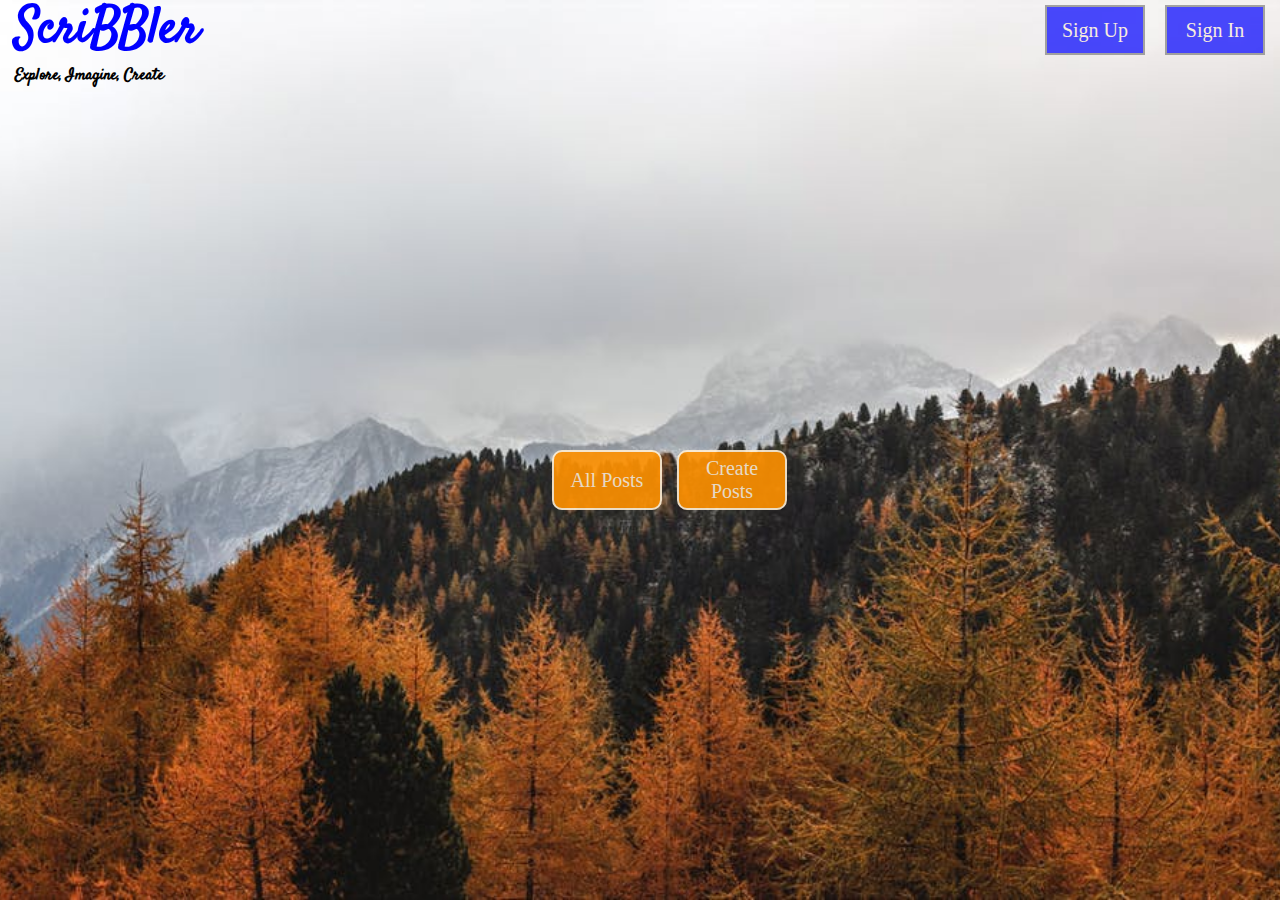
<file: index.html>
<!DOCTYPE html>
<html>
<head>

    <!-- Place all CSS for header in this file -->
    <link href='css\header.css' rel='stylesheet' type='text/css'>

    <!-- Place all CSS for the rest of the elements in this file -->
    <link href='css\index.css' rel='stylesheet' type='text/css'>

	<!-- Place all CSS for fonts in this file -->
    <link href='css\font.css' rel='stylesheet' type='text/css'>

</head>
<body>
    <div id="main-container-div">

        <div class="header">

            <!-- Insert code for Sign Up, Sign In button here. Add code for "ScriBBler" heading and the sub-heading -->
            <!-- Code for scribbler  -->
            <div class="header-content">
               <a href="#"><h1 class="content1">ScriBBler</h2></a>
                <section class="cotent2">Explore, Imagine, Create</section>
            </div>
        </div>
           
        <div class="postButtons">

        	<!-- Insert code for All Posts & Create Post button here -->
                <center>
                    <button class="btn-post" id="allPostsClick" class="middleButtons" type="button" onclick="getAllPosts()">All Posts </button>
                    <button class="btn-post-1" id="newPostClick" class="middleButtons" type="button" onclick="openCreatePost()">Create Posts</button>
                </center>
        </div>
    </div>

         <!-- Insert code for Sign In modal here -->
         <!-- Insert code for Sign In form here -->
        <div class="header-content-1">
             <button id="btn1" class="btn-header" onclick="document.getElementById('id02').style.display='block'">Sign In</button> 
        </div>

            <!-- Sign In Button's form here  -->
             <!-- Code for Sign Up and Sign In -->
        <center>
            <div id="id02" class="modal">
                <span onclick="document.getElementById('id02').style.display='none'" class="close" title="Close Modal">&times;</span>
                <form class="modal-content" action="#">
                    <div class="container">
                        <h1 style="color:black;">Welcome Back!</h1>
                            
                        <hr>
                        <label for="email"><b>Username</b></label> <br>
                        <input type="text" placeholder="User Name" name="email" required> <br>

                        <label for="psw"><b>Password</b></label> <br>
                        <input type="password" placeholder="Enter Password" name="psw" required> <br>

                        <button type="submit" class="signupbtn">Sign In</button> 

                        <br><br>  <br><br>  <br><br>
                        <h2 id="btn-para-1" style="color:black;">Not a member? <a  id="btn3" class="btn-header" onclick="document.getElementById('id01').style.display='block'" style="color:blue; cursor:pointer;">Sign Up</a></h2>
                    </div>
                </form>
            </div>
        </center>
    </div>

    <div>

        <!-- Insert code for Sign Up modal here -->
         <!-- Insert code for Sign Up modal here -->
        <!--Sign Up button  -->
        <div class="header-content-1">
                <button id="btn1" class="btn-header" onclick="document.getElementById('id01').style.display='block'">Sign Up</button>
        </div>
             <!-- Code for Sign Up and Sign In -->
            <center>
            <div id="id01" class="modal">
                <span onclick="document.getElementById('id01').style.display='none'" class="close" title="Close Modal">&times;</span>
                <form class="modal-content" action="#">
                
                        <div class="container">
                            <h1 style="color:black;">Get started</h1>
                        
                            <hr>
                            <label for="name"><b>Full Name</b></label>
                            <input type="text" placeholder="Enter Full name" name="email" required> <br>

                            <label for="email"><b>Username</b></label> <br>
                            <input type="text" placeholder="User Name" name="email" required> <br>

                            <label for="psw"><b>Password</b></label> <br>
                            <input type="password" placeholder="Enter Password" name="psw" required> <br>

                            <label for="psw-repeat"><b>Confirm Password</b></label> <br>
                            <input type="password" placeholder="Confirm Password" name="psw-repeat" required> <br>
                
                            <button type="submit" class="signupbtn">Sign Up</button>
                        
                        </div>
                 </form>
            </div>
            </center>
    </div>

    <div>

    	<!-- Insert code for Create Post modal here -->
        <div id="newPostModal" class="newPostBox">
        <div class="newPost-Content">
            <span onclick="onCloseNewPost()" class="close_newPost">&times;</span>
            <h1 id="formHeader">Create Your Post</h1>
            <form id="newPostForm" action="#">
                <label for="newPostTitle" class="std">Title: </label>
                <br />
                <input id="newPostTitle" class="std" type="text" name="Title" class="post-title">
                <br />
                <br/>
                <label for="postContent">Content: </label>
                <textarea id="postContent" rows="27" cols="20" name="Content"></textarea>
                <input id="newPostSubmit" type="submit" value="Create" align="right">
            </form>
        </div>
    </div>

    </div>

	<!-- Place all Javascript for header in this file -->
	<script src="js\header.js"></script>
	<!-- Place all Javascript for rest of the elements in this file -->
    <script src="js\index.js"></script>

</body>
</html>
</file>
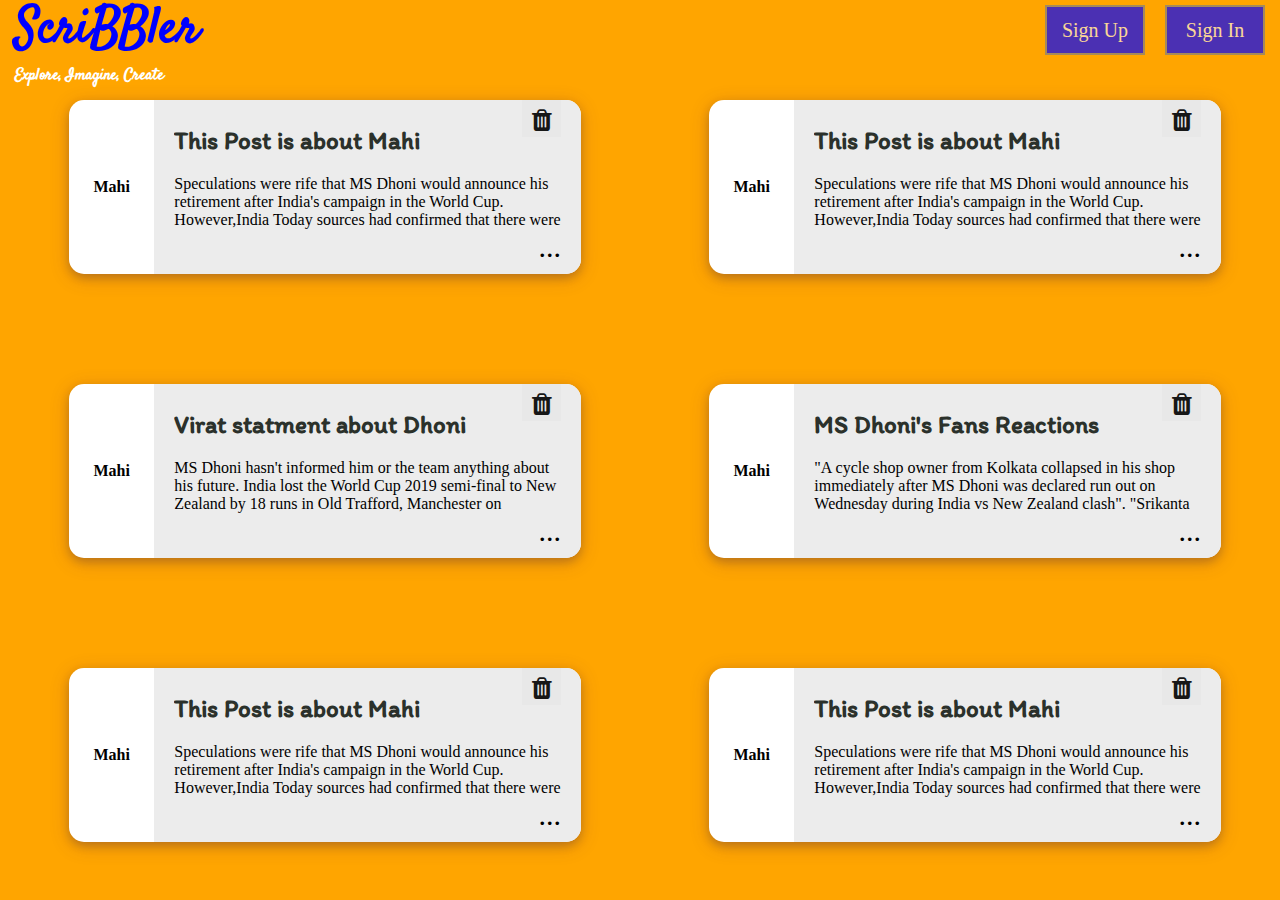
<file: html/bloglist.html>
<!DOCTYPE html>
<html>

<head>
    <link href='..\css\bloglist.css' rel='stylesheet' type='text/css'>    
    <link href='..\css\header.css' rel='stylesheet' type='text/css'>
    <link href='..\css\font.css' rel='stylesheet' type='text/css'>
    <link rel="stylesheet" href="..\font-awesome-4.7.0/css/font-awesome.min.css">
    <style>
    </style>
</head>
<body>
    <div id="main-container-div">
        <div class="header">
                                
            <!-- Insert code for Sign Up, Sign In button here. 
                 Add code for "ScriBBler" heading and the sub-heading -->
                  <!-- Code for scribbler  -->
            <div class="header-content">
                <a href="..\index.html"><h1 class="content1">ScriBBler</h1></a>
                 <section class="cotent2">Explore, Imagine, Create</section>
            </div>

        </div>
    </div>
    <div>

        <!-- Insert code for Sign In modal here -->
         <!-- Insert code for Sign In form here -->
        <div class="header-content-1">
             <button id="btn1" class="btn-header" onclick="document.getElementById('id02').style.display='block'">Sign In</button> 
        </div>

        <!-- Sign In Button's form here  -->
             <!-- Code for Sign Up and Sign In -->
            <center>
            <div id="id02" class="modal">
                <span onclick="document.getElementById('id02').style.display='none'" class="close" title="Close Modal">&times;</span>
                <form class="modal-content" action="#">
                
                        <div class="container">
                                <h1 style="color:black;">  Welcome Back!</h1>
                            
                                <hr>
                                <label for="email"><b>Username</b></label> <br>
                                <input type="text" placeholder="User Name" name="email" required> <br>

                                <label for="psw"><b>Password</b></label> <br>
                                <input type="password" placeholder="Enter Password" name="psw" required> <br>

                                <button type="submit" class="signupbtn">Sign In</button> 

                                <br><br>  <br><br>  <br><br>
                                <h2 id="btn-para-1" style="color:black;">Not a member? <a  id="btn3" class="btn-header" onclick="document.getElementById('id01').style.display='block'" style="color:blue; cursor:pointer;">Sign Up</a></h2>
                        </div>
                </form>
            </div>
        </center>
    </div>

    <div>

         <!-- Insert code for Sign Up modal here -->
        <!--Sign Up button  -->
        <div class="header-content-1">
                <button id="btn1" class="btn-header" onclick="document.getElementById('id01').style.display='block'">Sign Up</button>
        </div>
             <!-- Code for Sign Up and Sign In -->
            <center>
            <div id="id01" class="modal">
                <span onclick="document.getElementById('id01').style.display='none'" class="close" title="Close Modal">&times;</span>
                <form class="modal-content" action="#">
                
                        <div class="container">
                            <h1 style="color:black;">Get started</h1>
                        
                            <hr>
                            <label for="name"><b>Full Name</b></label>
                            <input type="text" placeholder="Enter Full name" name="email" required> <br>

                            <label for="email"><b>Username</b></label> <br>
                            <input type="text" placeholder="User Name" name="email" required> <br>

                            <label for="psw"><b>Password</b></label> <br>
                            <input type="password" placeholder="Enter Password" name="psw" required> <br>

                            <label for="psw-repeat"><b>Confirm Password</b></label> <br>
                            <input type="password" placeholder="Confirm Password" name="psw-repeat" required> <br>
                
                            <button type="submit" class="signupbtn">Sign Up</button>
                        
                        </div>
                 </form>
            </div>
            </center>
    </div>

     
    <div class="allPostsContainer">
    <div class="post">
        <div class="post-left">
            <p class="post-username">Mahi</p>
        </div>
        <div class="post-content">
        <!-- Icon for trash that post -->
            <button onclick="onDeletePost()" class="deletePost"><i class="fa fa-trash"></i></button>
            <p class="post-title">This Post is about Mahi </p>
                <p class="post-desc">Speculations were rife that MS Dhoni would announce his retirement after 
                    India's campaign in the World Cup. However,India Today sources had confirmed that there 
                    were no official word on Dhoni retiring.Dhoni, it is safe to say, played his last 50-over 
                    World Cup match on Wednesday. The World Cup-winning wicketkeeper-batsman hit a valiant 50 
                    in India's unsuccessful chase of 240 against New Zealand in the semi-final in Manchester.
                    Dhoni took his time to get going but stitched a crucial stand with Ravindra Jadeja. The duo
                    added 106 runs for the 7th wicket but India fell short of the total by 18 runs after the 
                    top-order imploded in the first 10 overs.</p>
              <!-- After clicking on dots on the bottom of posts -->
            <span class="post-more" onclick="fullPost()">...</span>
        </div>
    </div>
    <div class="post">
        <div class="post-left">
            <p class="post-username">Mahi</p>
        </div>
        <div class="post-content">
        <!-- Icon for trash that post -->
                <button onclick="onDeletePost()" class="deletePost"><i class="fa fa-trash"></i></button>
                <p class="post-title">This Post is about Mahi </p>
                <p class="post-desc">Speculations were rife that MS Dhoni would announce his retirement after 
                    India's campaign in the World Cup. However,India Today sources had confirmed that there 
                    were no official word on Dhoni retiring.Dhoni, it is safe to say, played his last 50-over 
                    World Cup match on Wednesday. The World Cup-winning wicketkeeper-batsman hit a valiant 50 
                    in India's unsuccessful chase of 240 against New Zealand in the semi-final in Manchester.
                    Dhoni took his time to get going but stitched a crucial stand with Ravindra Jadeja. The duo
                    added 106 runs for the 7th wicket but India fell short of the total by 18 runs after the 
                    top-order imploded in the first 10 overs.</p>
              <!-- After clicking on dots on the bottom of posts -->
            <span class="post-more" onclick="fullPost()">...</span>
        </div>
    </div>


    <div class="post">
        <div class="post-left">
            <p class="post-username">Mahi</p>
        </div>
        <div class="post-content">
        <!-- Icon for trash that post -->
                <button onclick="onDeletePost()" class="deletePost"><i class="fa fa-trash"></i></button>
                <p class="post-title">Virat statment about Dhoni </p>
                <p class="post-desc">MS Dhoni hasn't informed him or the team anything about his future. 
                    India lost the World Cup 2019 semi-final to New Zealand by 18 runs in Old Trafford, 
                    Manchester on Wednesday.</p>
              <!-- After clicking on dots on the bottom of posts -->
            <span class="post-more" onclick="fullPost()">...</span>
        </div>
    </div>
    <div class="post">
        <div class="post-left">
            <p class="post-username">Mahi</p>
        </div>
        <div class="post-content">
        <!-- Icon for trash that post -->
                <button onclick="onDeletePost()" class="deletePost"><i class="fa fa-trash"></i></button>
                <p class="post-title">MS Dhoni's Fans Reactions </p>
                <p class="post-desc">"A cycle shop owner from Kolkata collapsed in his shop immediately after 
                    MS Dhoni was declared run out on Wednesday during India vs New Zealand clash".
                        "Srikanta Maity (33) of Hooghly district, was said to watching the match on his phone 
                        when the incident took place. He died of cardiac arrest".
                        "We rushed to his help on hearing a loud thud. We saw him lying unconscious on the floor.
                         We took him to Khanakul hospital, where he was declared dead on arrival," Sachin Gosh, 
                         a sweet shop owner in the same area said.</p>
              <!-- After clicking on dots on the bottom of posts -->
            <span class="post-more" onclick="fullPost()">...</span>
        </div>
    </div>
    <div class="post">
            <div class="post-left">
                <p class="post-username">Mahi</p>
            </div>
            <div class="post-content">
            <!-- Icon for trash that post -->
                    <button onclick="onDeletePost()" class="deletePost"><i class="fa fa-trash"></i></button>
                    <p class="post-title">This Post is about Mahi </p>
                <p class="post-desc">Speculations were rife that MS Dhoni would announce his retirement after 
                    India's campaign in the World Cup. However,India Today sources had confirmed that there 
                    were no official word on Dhoni retiring.Dhoni, it is safe to say, played his last 50-over 
                    World Cup match on Wednesday. The World Cup-winning wicketkeeper-batsman hit a valiant 50 
                    in India's unsuccessful chase of 240 against New Zealand in the semi-final in Manchester.
                    Dhoni took his time to get going but stitched a crucial stand with Ravindra Jadeja. The duo
                    added 106 runs for the 7th wicket but India fell short of the total by 18 runs after the 
                    top-order imploded in the first 10 overs.</p>
             <!-- After clicking on dots on the bottom of posts -->
                <span class="post-more" onclick="fullPost()">...</span>
            </div>
        </div>
        <div class="post">
            <div class="post-left">
                <p class="post-username">Mahi</p>
            </div>
            <div class="post-content">
            <!-- Icon for trash that post -->
                <button onclick="onDeletePost()" class="deletePost"><i class="fa fa-trash"></i></button>
                <p class="post-title">This Post is about Mahi </p>
                <p class="post-desc">Speculations were rife that MS Dhoni would announce his retirement after 
                    India's campaign in the World Cup. However,India Today sources had confirmed that there 
                    were no official word on Dhoni retiring.Dhoni, it is safe to say, played his last 50-over 
                    World Cup match on Wednesday. The World Cup-winning wicketkeeper-batsman hit a valiant 50 
                    in India's unsuccessful chase of 240 against New Zealand in the semi-final in Manchester.
                    Dhoni took his time to get going but stitched a crucial stand with Ravindra Jadeja. The duo
                    added 106 runs for the 7th wicket but India fell short of the total by 18 runs after the 
                    top-order imploded in the first 10 overs.</p>
                  <!-- After clicking on dots on the bottom of posts -->
                <span class="post-more" onclick="fullPost()">...</span>
            </div>
        </div>
        <!-- PopUp after clicking on thrach icon -->
        <div id="deletePostPrompt" class="deletePrompt">
                <form class="deleteContent" action="#">
                    
                    <div>
                        <h1 class="deleteContainer">Are you sure you want to delete this post?</h1>                                               
                        <button type="submit" class="deleteButton">Yes</button>
                        <button type="button" class="CancelDeleteButton" onclick="onCloseDeleteClicked()">No</button>
                    </div>
               </form>
        </div>
    </div>
    <script src="..\js\bloglist.js">  </script>
    <script src="..\js\header.js"> </script>
</body>

</html>
</file>
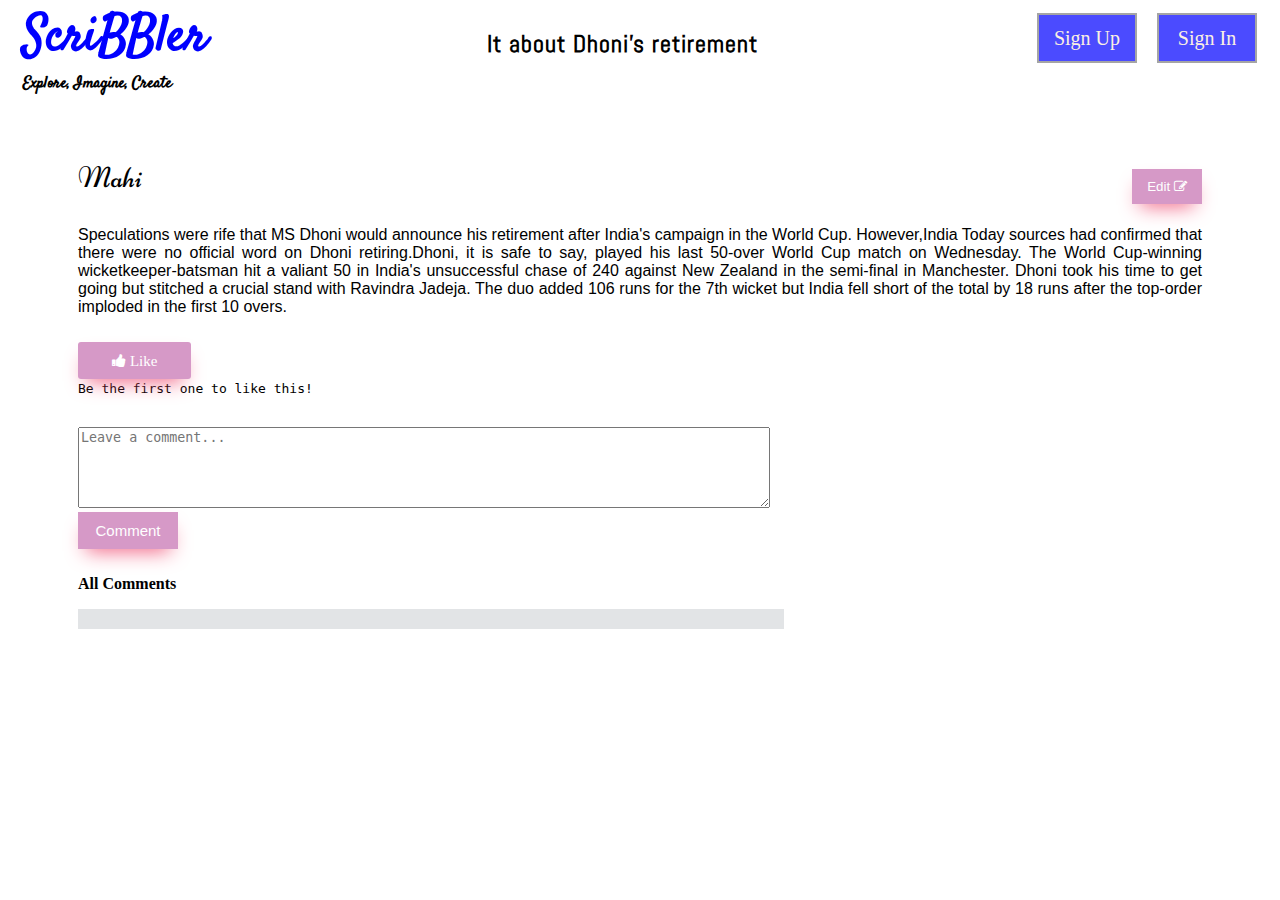
<file: html/post.html>
<!DOCTYPE html>
<head>
        
        <link href='..\css\post.css' rel='stylesheet' type='text/css'>
        <link href='..\css\header.css' rel='stylesheet' type='text/css'>
        <link rel="stylesheet" href="..\font-awesome-4.7.0/css/font-awesome.min.css">
        <link href='..\css\font.css' rel='stylesheet' type='text/css'>
    <style>        
    </style>     
</head>
<body>
        <div class="header">
             <!-- Insert code for Sign Up, Sign In button here. 
               Add code for "ScriBBler" heading and the sub-heading -->
                <div class="header">

            <!-- Insert code for Sign Up, Sign In button here. Add code for "ScriBBler" heading and the sub-heading -->
            
            <!-- Code for scribbler  -->
            <div class="header-content">
                <a href="..\index.html"><h1 class="content1">ScriBBler</h1></a>
                <section class="cotent2">Explore, Imagine, Create</section>
            </div>
            
           
        </div>

    </div>


        <!-- Insert code for Sign In form here -->
        <div class="header-content-1">
             <button id="btn1" class="btn-header" onclick="document.getElementById('id02').style.display='block'">Sign In</button> 
        </div>

        <!-- Sign In Button's form here  -->
             <!-- Code for Sign Up and Sign In -->
            <center>
            <div id="id02" class="modal">
                <span onclick="document.getElementById('id02').style.display='none'" class="close" title="Close Modal">&times;</span>
                <form class="modal-content" action="#">
                
                        <div class="container">
                                <h1>  Welcome Back!</h1>
                            
                                <hr>
                                <label for="email"><b>Username</b></label> <br>
                                <input type="text" placeholder="User Name" name="email" required> <br>

                                <label for="psw"><b>Password</b></label> <br>
                                <input type="password" placeholder="Enter Password" name="psw" required> <br>

                                <button type="submit" class="signupbtn">Sign In</button> 

                                <br><br>  <br><br>  <br><br>
                                <h2 id="btn-para-1">Not a member? <a  id="btn3" class="btn-header" onclick="document.getElementById('id01').style.display='block'" style="color:blue; cursor:pointer;">Sign Up</a></h2>
                        </div>
                </form>
            </div>
        </center>


    <div>

        <!-- Insert code for Sign Up modal here -->
        <!--Sign Up button  -->
        <div class="header-content-1">
                <button id="btn1" class="btn-header" onclick="document.getElementById('id01').style.display='block'">Sign Up</button>
        </div>
             <!-- Code for Sign Up and Sign In -->
            <center>
            <div id="id01" class="modal">
                <span onclick="document.getElementById('id01').style.display='none'" class="close" title="Close Modal">&times;</span>
                <form class="modal-content" action="#">
                
                        <div class="container">
                            <h1>Get started</h1>
                        
                            <hr>
                            <label for="name"><b>Full Name</b></label>
                            <input type="text" placeholder="Enter Full name" name="email" required> <br>

                            <label for="email"><b>Username</b></label> <br>
                            <input type="text" placeholder="User Name" name="email" required> <br>

                            <label for="psw"><b>Password</b></label> <br>
                            <input type="password" placeholder="Enter Password" name="psw" required> <br>

                            <label for="psw-repeat"><b>Confirm Password</b></label> <br>
                            <input type="password" placeholder="Confirm Password" name="psw-repeat" required> <br>
                
                            <button type="submit" class="signupbtn">Sign Up</button>
                        
                        </div>
                 </form>
            </div>
            </center>

    </div>

        </div>

   <div class="blogContent">

   <!-- Blog title and Blog's body -->
<div id="blogTitle" class="blogTite">
    <h id="blogTitleNew">It about Dhoni's retirement</h>
</div>

<div class="blogAuthor">
        <button type="button" id="editPostClick" class="editPostButton" onclick="editPost()">Edit <i class="fa fa-edit"></i> </button>
        <p>Mahi</p>
</div>
<div class="blogText">
    <p id="blogBody">
            Speculations were rife that MS Dhoni would announce his retirement after 
            India's campaign in the World Cup. However,India Today sources had confirmed that there 
            were no official word on Dhoni retiring.Dhoni, it is safe to say, played his last 50-over 
            World Cup match on Wednesday. The World Cup-winning wicketkeeper-batsman hit a valiant 50 
            in India's unsuccessful chase of 240 against New Zealand in the semi-final in Manchester.
            Dhoni took his time to get going but stitched a crucial stand with Ravindra Jadeja. The duo
            added 106 runs for the 7th wicket but India fell short of the total by 18 runs after the 
            top-order imploded in the first 10 overs.
    </p>
</div>

<!-- Like button  -->
<div class="likeBlogButton">    
    <button  id= "likeBlog" onclick="postLiked()">
      <i class="fa fa-thumbs-up"> Like</i>
    </button> 
    <!-- Comment -->
    <span id="commentCount">Be the first one to like this!</span>
  </div>

  <div class="commentContainer">      
    <form class="commentBody"> 
        <label for="commentContent"></label>
                <textarea placeholder="Leave a comment..." id="commentContent" rows="5" cols="80" name="Content"></textarea> <br>
                <button type="button" class="newComment" onClick="addComment()">Comment</button>
    </form>
    <p class="allCommentsHeading">All Comments</p> 
         <div class="allCommentsBox" id= "commentBox"> 
             <div class="contentOfComment">                                          
             </div>
        </div>
     </div>
    </div>
    <script src="..\js\post.js" defer></script>
    <script src="..\js\header.js">             
    </script>
    
</body>
</file>
